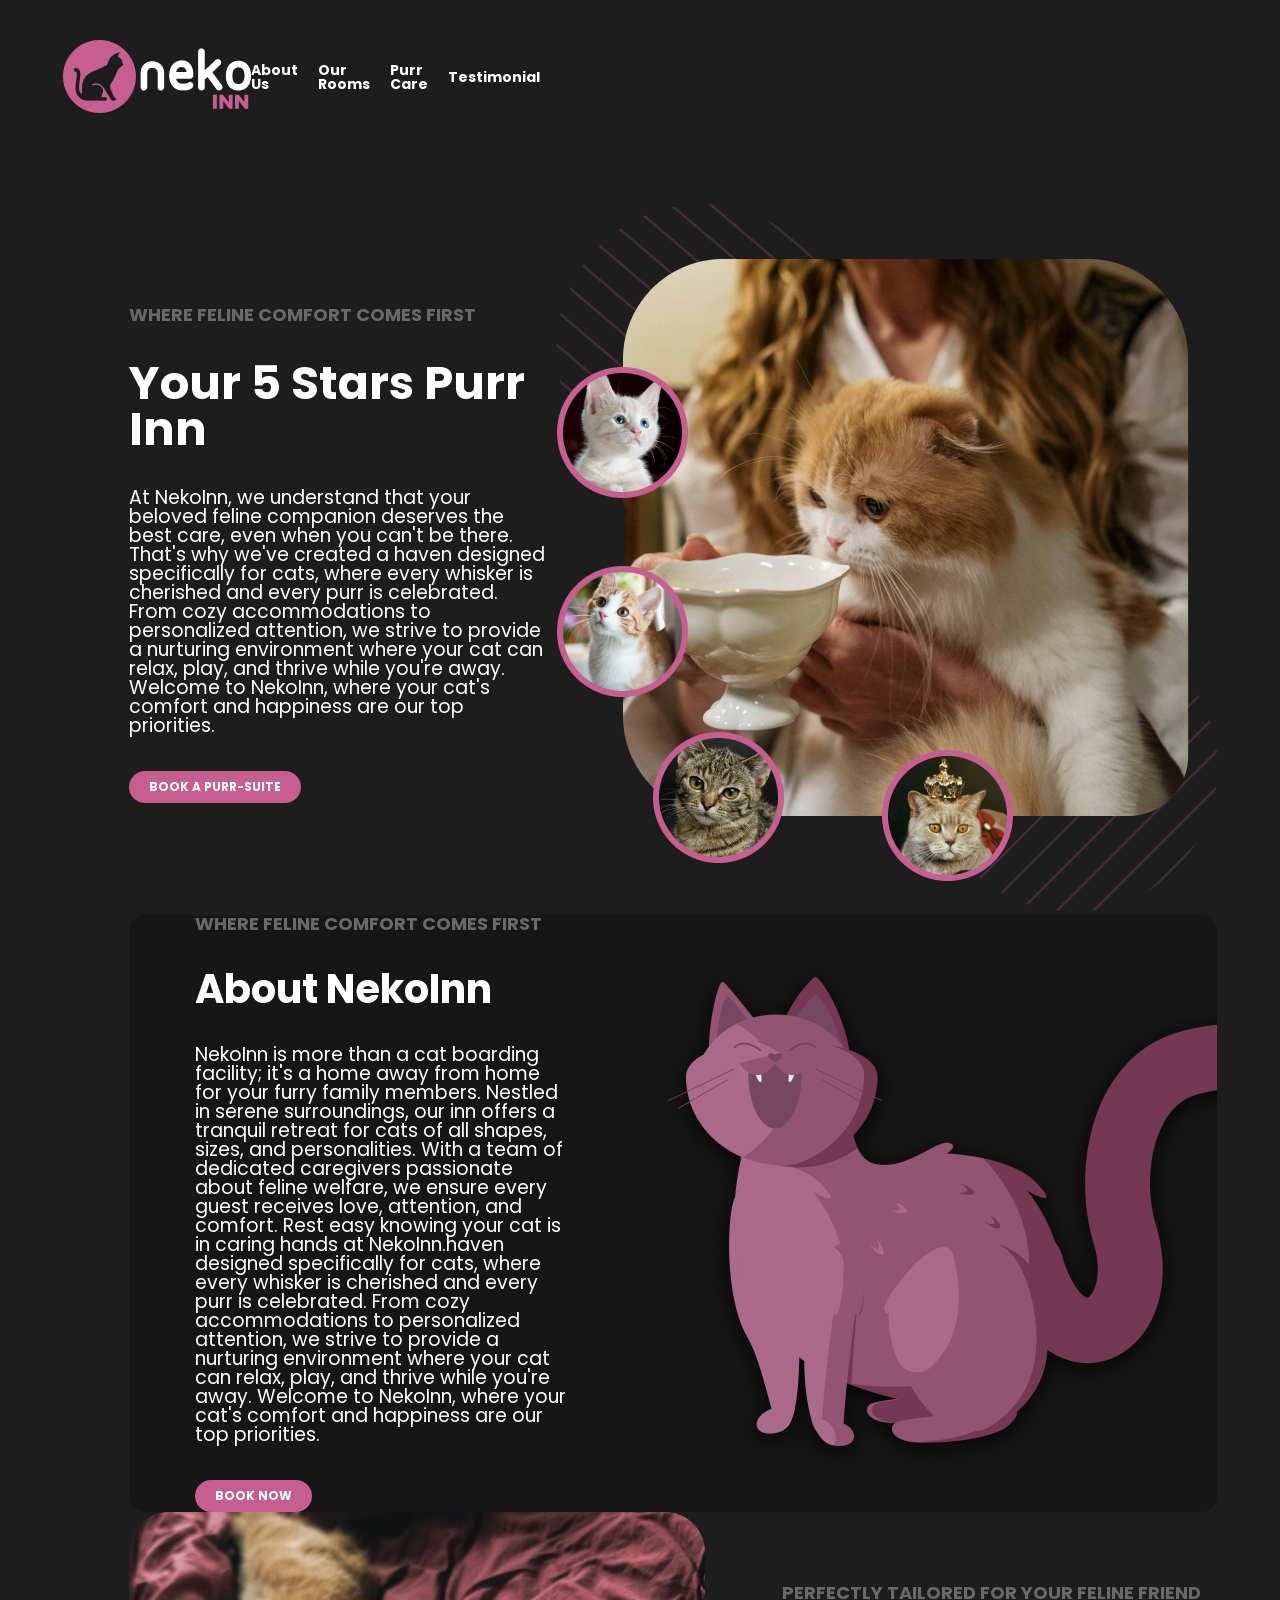
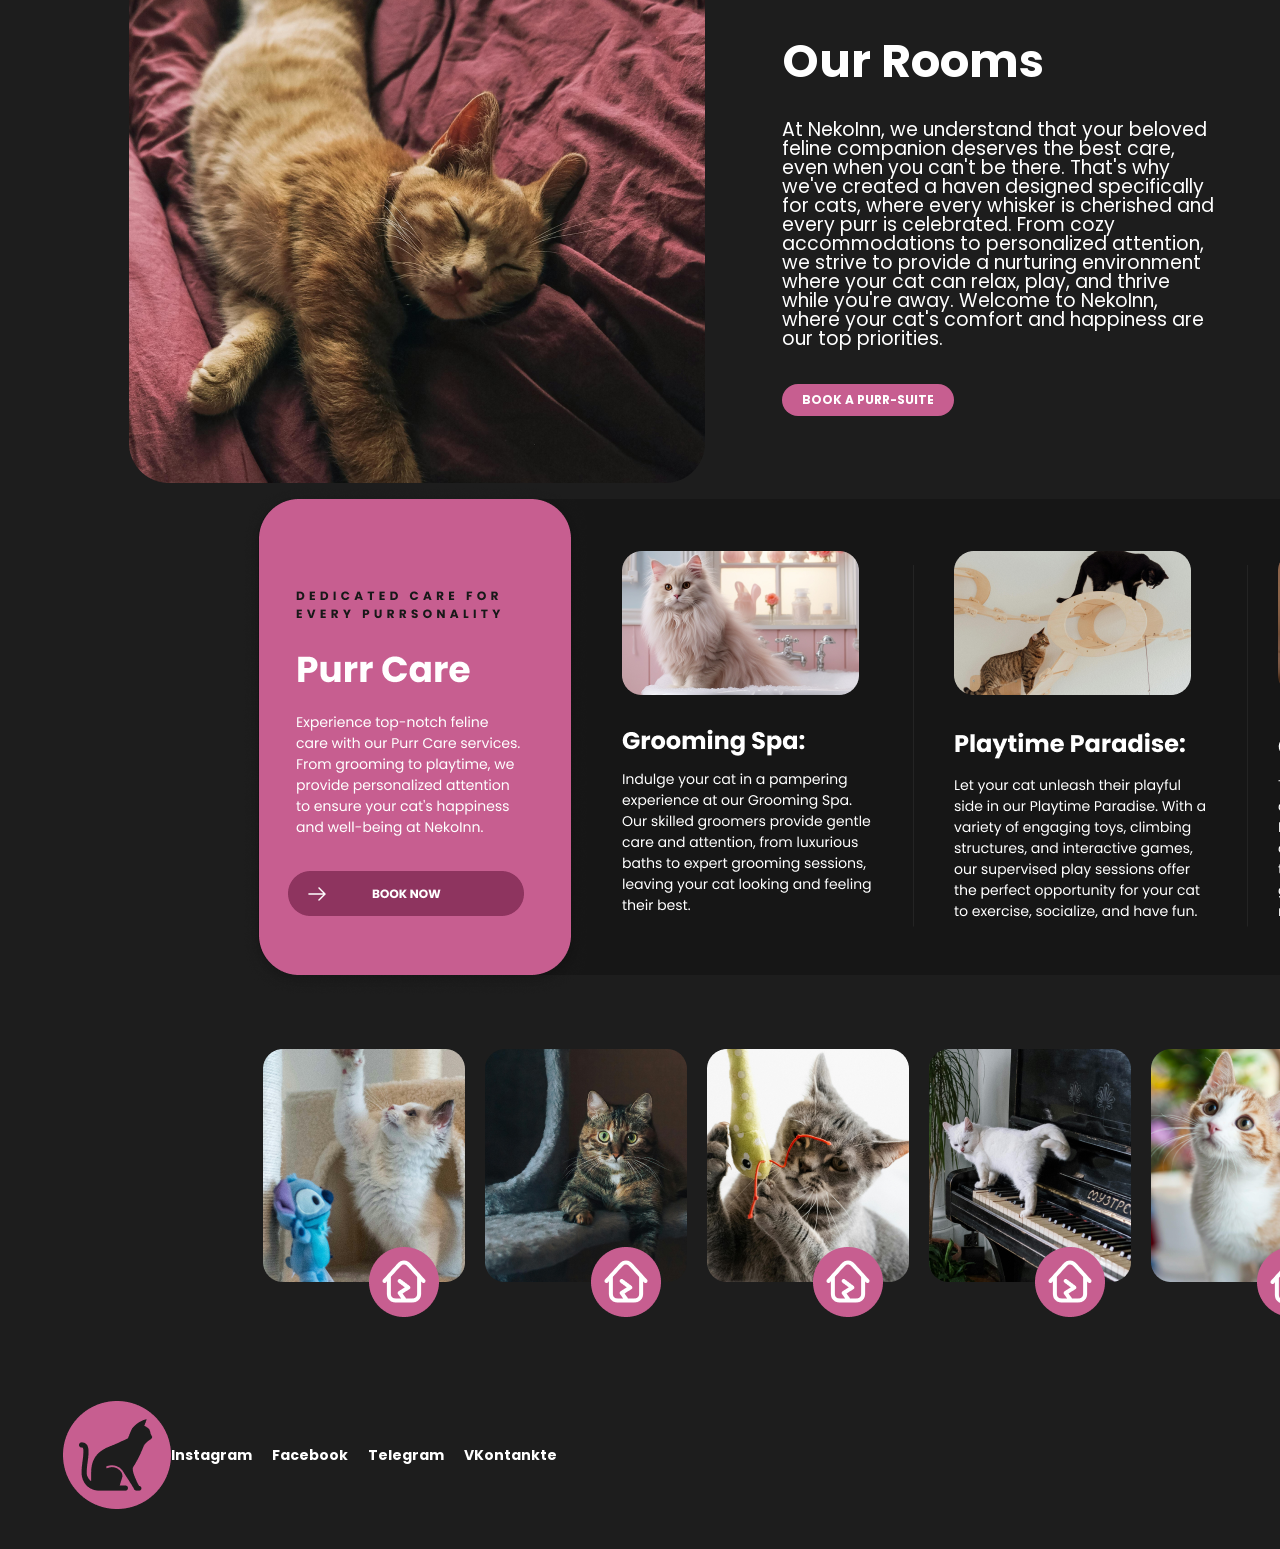
<file: index.html>
<!DOCTYPE html>
<html lang="en">

<head>
    <meta charset="UTF-8">
    <link rel="stylesheet" href="style.css">
    <meta name="viewport" content="width=device-width, initial-scale=1.0">
    <meta name="description" content="Best hotel for cats in the world. Spa, grooming, care for cats. Hotel for cats">
    <meta name="author" content="NekoInn">
    <meta name="copyright" content="NekoInn">
    <title>NekoInn - Hotel for cats</title>

    <!-- Yandex.Metrika counter -->
<script type="text/javascript">
    (function(m,e,t,r,i,k,a){
        m[i]=m[i]||function(){(m[i].a=m[i].a||[]).push(arguments)};
        m[i].l=1*new Date();
        for (var j = 0; j < document.scripts.length; j++) {if (document.scripts[j].src === r) { return; }}
        k=e.createElement(t),a=e.getElementsByTagName(t)[0],k.async=1,k.src=r,a.parentNode.insertBefore(k,a)
    })(window, document,'script','https://mc.yandex.ru/metrika/tag.js?id=103500801', 'ym');

    ym(103500801, 'init', {ssr:true, webvisor:true, clickmap:true, ecommerce:"dataLayer", accurateTrackBounce:true, trackLinks:true});
</script>
<noscript><div><img src="https://mc.yandex.ru/watch/103500801" style="position:absolute; left:-9999px;" alt="" /></div></noscript>
<!-- /Yandex.Metrika counter -->
</head>

<body>
    <header class="header">
        <img src="img/Logo.png" alt="" class="header__logo">
        <nav class="header__nav menu">
            <a class="menu__item" href="#about">About Us</a>
            <a class="menu__item" href="">Our Rooms</a>
            <a class="menu__item" href="">Purr Care</a>
            <a class="menu__item" href="">Testimonial</a>
        </nav>
    </header>
    <main class="main">
        <article class="banner">
            <div class="banner__text">
                <h3 class="subtitle">Where Feline Comfort Comes First</h3>
                <h1>Your 5 Stars Purr Inn</h1>
                <p class="text">At NekoInn, we understand that your beloved feline companion deserves the best care, even when you can't be there. That's why we've created a haven designed specifically for cats, where every whisker is cherished and every purr is celebrated. From cozy accommodations to personalized attention, we strive to provide a nurturing environment where your cat can relax, play, and thrive while you're away. Welcome to NekoInn, where your cat's comfort and happiness are our top priorities.</p>
                <a class="button" href="">BOOK A PURR-SUITE</a>
            </div>
            <div class="banner__image">
                <img src="img/banner.png" alt="">
            </div>
        </article>
        <article class="contacts">
            <div class="contacts__address"></div>
           
        </article>
        <article class="about">
            <div class="about__text">
                <h3 class="subtitle">Where Feline Comfort Comes First</h3>
                <h2 class="about_h2">About NekoInn</h2>
                <p class="text">NekoInn is more than a cat boarding facility; it's a home away from home for your furry family members. Nestled in serene surroundings, our inn offers a tranquil retreat for cats of all shapes, sizes, and personalities. With a team of dedicated caregivers passionate about feline welfare, we ensure every guest receives love, attention, and comfort. Rest easy knowing your cat is in caring hands at NekoInn.haven designed specifically for cats, where every whisker is cherished and every purr is celebrated. From cozy accommodations to personalized attention, we strive to provide a nurturing environment where your cat can relax, play, and thrive while you're away. Welcome to NekoInn, where your cat's comfort and happiness are our top priorities.</p>
                <a class="button" href="">BOOK NOW</a>
            </div>
            <div class="about__image">
                <img src="img/Mask group.png" alt="">
            </div>
        </article>
        <article class="banner">
            <div class="banner__image">
                <img src="img/Mask group1.png" alt="">
            </div>
            <div class="banner__text">
                <h3 class="subtitle">perfectly Tailored for Your Feline Friend</h3>
                <h1>Our Rooms</h1>
                <p class="text">At NekoInn, we understand that your beloved feline companion deserves the best care, even when you can't be there. That's why we've created a haven designed specifically for cats, where every whisker is cherished and every purr is celebrated. From cozy accommodations to personalized attention, we strive to provide a nurturing environment where your cat can relax, play, and thrive while you're away. Welcome to NekoInn, where your cat's comfort and happiness are our top priorities.</p>
                <a class="button" href="">BOOK A PURR-SUITE</a>
            </div>

        </article>
        <article class="purr">
        <div class="purr__image">
                <img src="img/Purr-Care.png" alt="">
            </div>
        </article>

        <article class="carousel">
        <div class="carousel__image">
                <img src="img/Carousel.png" alt="">
            </div>
        </article>
        <article class="contacts">
            <div class="contacts__address"></div>
           
        </article>
    </main>

    <footer>
        <img src="img/Vector.png" alt="" class="footer__logo">
        <nav>
            <a class="footer__item" href="#about">Instagram</a>
            <a class="footer__item" href="">Facebook</a>
            <a class="footer__item" href="">Telegram</a>
            <a class="footer__item" href="">VKontankte</a>
        </nav>
    </footer>
</body> 


</html>
</file>
<file: style.css>
@import url('https://fonts.googleapis.com/css2?family=Poppins:ital,wght@0,100;0,200;0,300;0,400;0,500;0,600;0,700;0,800;0,900;1,100;1,200;1,300;1,400;1,500;1,600;1,700;1,800;1,900&display=swap');

*{
    margin:0;
    padding:0;
}

body{
    background-color: #1D1D1D;
}

header{
    padding: 40px 63px;
    display: flex;
    justify-content: space-between;
    align-items: center;
}

a{
    color: white;
    font-size: 14px;
    text-decoration: none;
}

nav{
    display: flex;
    justify-content: space-around;
    align-items: center;
    gap: 20px;
    margin-right: 727px;
}

main{
    padding: 40px 63px;
    color: white;
}

.banner{
      display: flex;
    justify-content: space-between;
    align-items: center;
    margin-left: 66px;
}
.banner__text{
    display: flex;
    flex-direction: column;
    justify-content: space-between;
    align-items: flex-start;
    gap: 36px;
    width: 40%;
}

.purr{
    display: flex;
    justify-content: space-between;
    align-items: center;
    margin-left: 180px;
}

.carousel{
    display: flex;
    justify-content: space-between;
    align-items: center;
    margin-left: 200px;
    margin-top: 50px;
}

h3{
    color: #696969;
    font-size: 14px;
    font-weight: bold;
}

.button{
    background-color: #C75E90;
    padding: 10px 20px;
    border-radius: 220px;
    font-family: Poppins;
font-weight: 700;
font-style: Bold;
font-size: 12px;
line-height: 100%;
letter-spacing: 0%;
transition: 90ms;

}

.text{
    font-family: Poppins;
font-weight: 400;
font-style: Regular;
font-size: 19px;
line-height: 100%;
letter-spacing: 0%;
}

.subtitle{
    font-family: Poppins;
font-weight: 700;
font-style: Bold;
font-size: 18px;
line-height: 100%;
letter-spacing: 36%;
text-transform: uppercase;

}

h1{
    font-family: Poppins;
font-weight: 700;
font-style: Bold;
font-size: 46px;
line-height: 100%;
letter-spacing: 0%;

}

.menu__item{
    font-family: Poppins;
font-weight: 700;
font-style: Bold;
font-size: 14px;
line-height: 100%;
letter-spacing: 0%;
justify-content: space-around;
    align-items: center;
    transition: 100ms;

}
.header_logo{
    margin-left: 66px;
}

.about{
      display: flex;
    justify-content: space-between;
    align-items: center;
    margin-left: 66px;
    background-color: #161616;
    border-radius: 16px;
    margin-left: 66px;
}

.about__text{
    display: flex;
    flex-direction: column;
    justify-content: space-between;
    align-items: flex-start;
    gap: 36px;
    width: 40%;
    margin-left: 66px;
}

.about_h2{
    font-family: Poppins;
font-weight: 700;
font-style: Bold;
font-size: 40px;
line-height: 100%;
letter-spacing: 0%;

}

footer{
    padding: 40px 63px;
    display: flex;
    justify-content: space-between;
    align-items: center;
}

.footer__nav menu{
    display: flex;
    justify-content: space-between;
    align-items: center;
    gap: 20px;
}

.footer__item{
font-family: Poppins;
font-weight: 700;
font-style: Bold;
font-size: 14px;
line-height: 100%;
letter-spacing: 0%;
justify-content: space-around;
align-items: center;
transition: 100ms;

}

.footer_logo{
    margin-left: 150px;
    background-color: #be8200;
}

.banner__image{
    transition: 590ms;
}

.banner__image:hover{
    transition: 590ms;
    transform: scale(1.1);
}

.button:hover{
    background-color: #6b2246;
    transition: 90ms;
}

.footer__item:hover{
    color: #838080;
    transition: 100ms;
}

.menu__item:hover{
    color: #838080;
    transition: 100ms;
}
</file>
